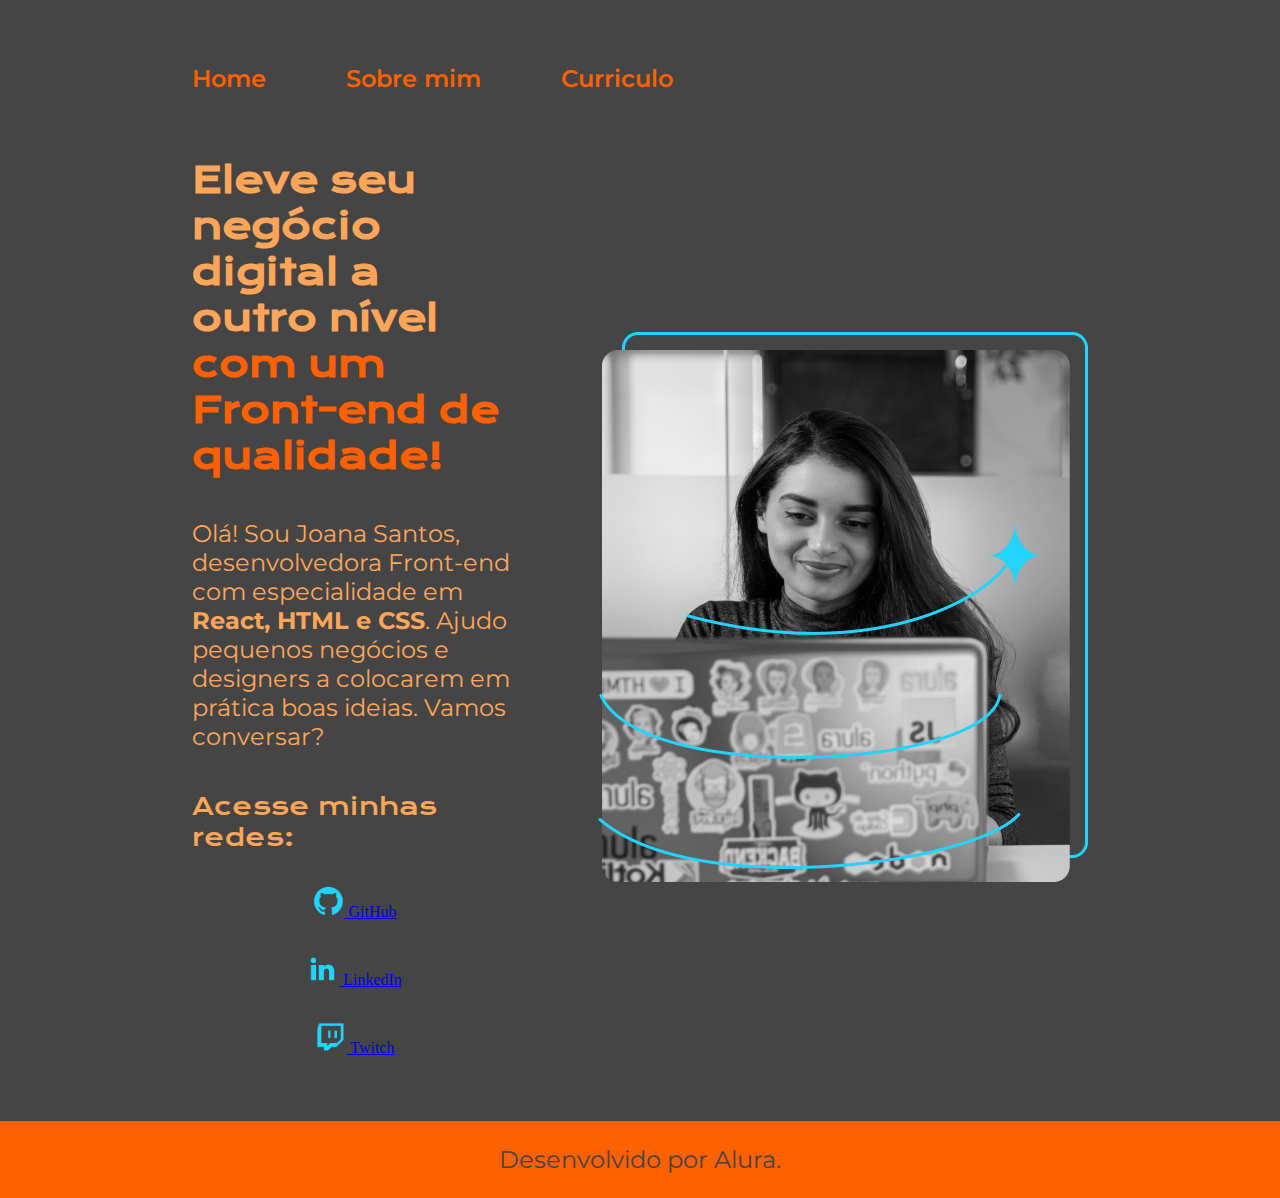
<file: index.html>
<!DOCTYPE html>
<html lang="pt-br">
<head>
    <meta charset="UTF-8"> 
    <meta http-equiv="X-UA-Compatible" content="IE=edge">
    <meta name="viewport" content="width=device-width, initial-scale=1.0">
    <title>Portifolio</title>
    <link rel="stylesheet" href="./styles/style.css">
</head>
<body>
    <header class="cabecalho">
        <nav class="cabecalho__menu">
            <a class="cabecalho__menu__link" href="index.html">Home</a>
            <a class="cabecalho__menu__link" href="about.html">Sobre mim</a>
            <a class="cabecalho__menu__link" href="curriculo.html">Curriculo</a>
        </nav>
    </header>
    <main class="apresentacao">
            <section class="apresentacao__conteudo">
            <h1 class ="apresentacao__conteudo__titulo">
                Eleve seu negócio digital a outro nível 
                <strong class="titulo-destaque">
                    com um Front-end de qualidade!
                </strong>
            </h1>
            <p class="apresentacao__conteudo__texto">Olá! Sou Joana Santos, desenvolvedora 
                Front-end com especialidade em <strong id="stacks">React, HTML e
                CSS</strong>. Ajudo pequenos negócios e designers a 
                colocarem em prática boas ideias. Vamos 
                conversar?
            </p>    
            <div class="apresentacao__links">
                <h2 class="apresentacao__links__subtitulo">Acesse minhas redes:</h2>

                <a class="apresentacao__links__link" href="https://github.com/guilhermeonrails" target="_blank">
                    <img src="./assets/github.png" alt="Âncora para o GitHub"> 
                    GitHub
                </a>

                <a class="apresentacao__links__link" href="https://www.linkedin.com/in/rafaellaballerini/" target="_blank">
                    <img src="./assets/linkedin.png" alt="Âncora para o LinkedIn"> 
                    LinkedIn
                </a>

                <a class="apresentacao__links__link" href="https://www.twitch.tv/rafaballerinii" target="_blank">
                    <img src="./assets/twitch.png" alt="âncora para o Twitch"> 
                    Twitch
                </a>
            </div>
        </section>
        <img src="./assets/Imagem.png" alt="Foto da Joana Santos programando">   
    </main>
    <footer class="rodape">
        <p>Desenvolvido por Alura.</p>
    </footer>
</body>
</html>
</file>
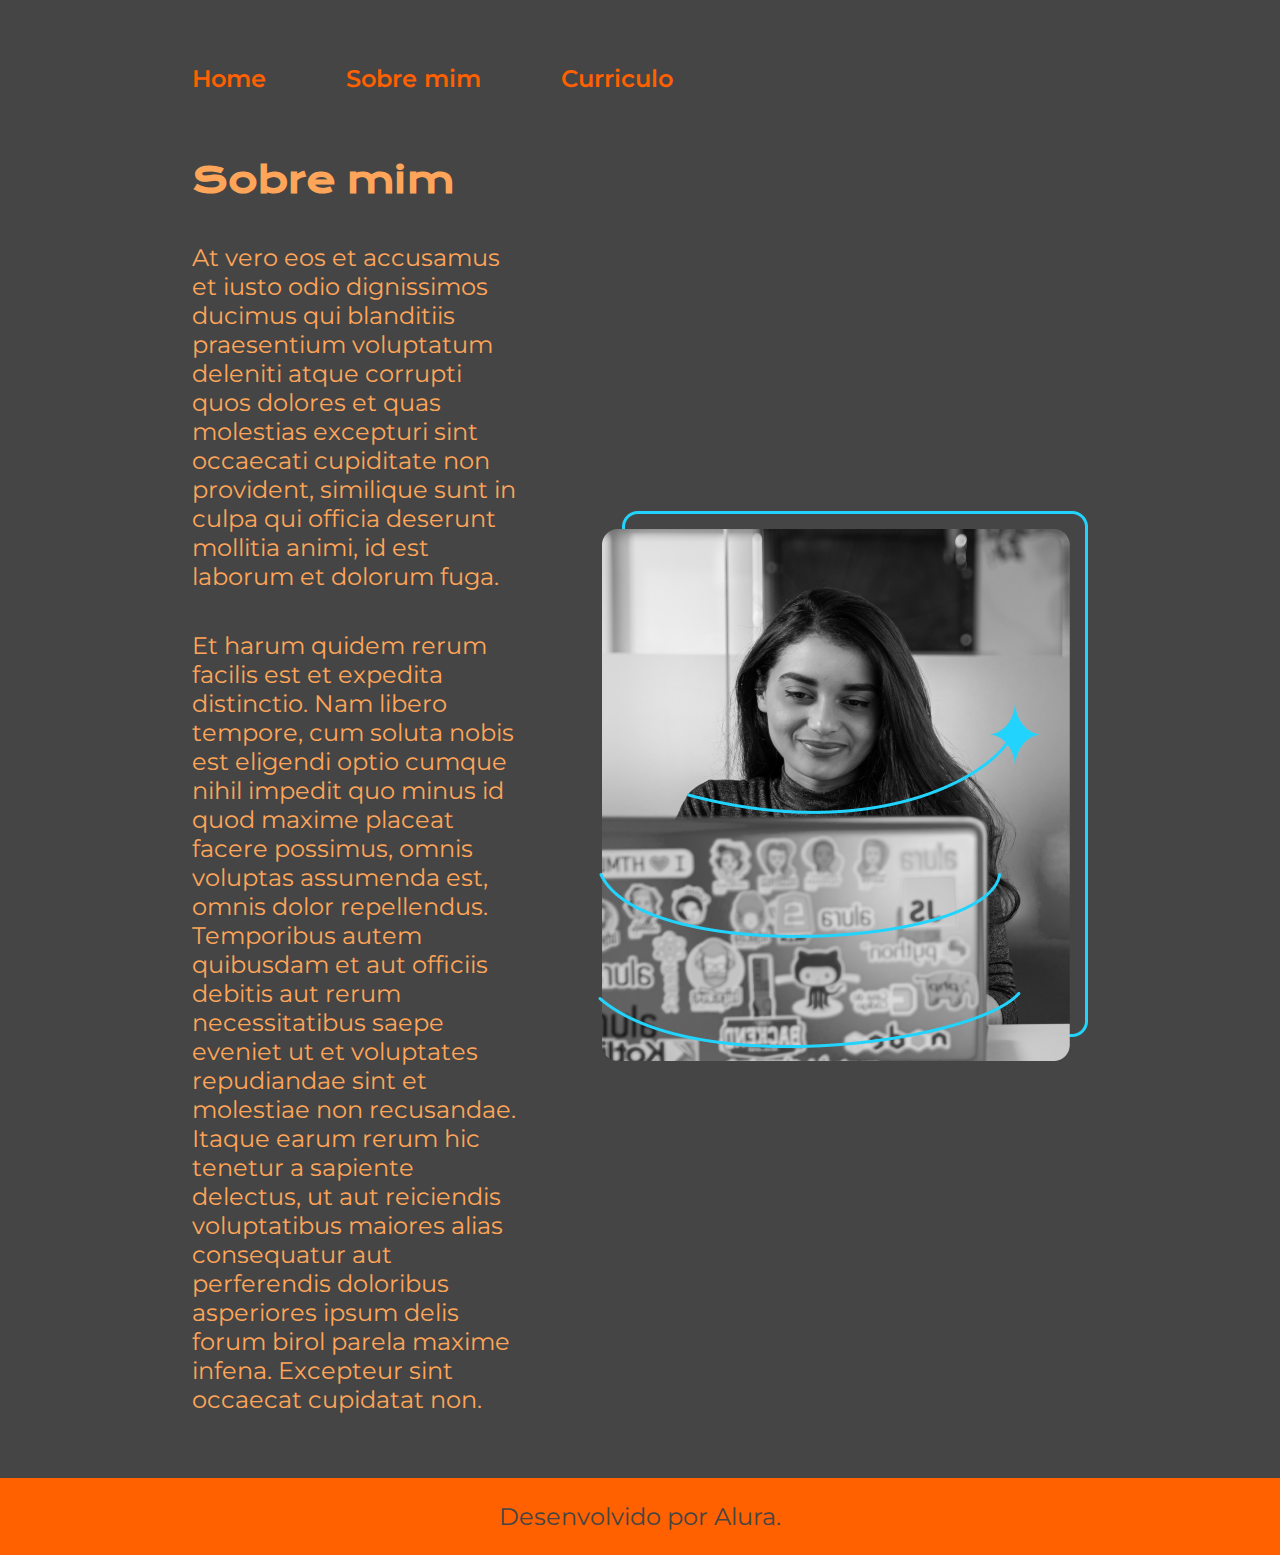
<file: about.html>
<!DOCTYPE html>
<html lang="pt-br">
<head>
    <meta charset="UTF-8">
    <meta http-equiv="X-UA-Compatible" content="IE=edge">
    <meta name="viewport" content="width=device-width, initial-scale=1.0">
    <link rel="stylesheet" href="./styles/style.css">
    <title>Sobre mim</title>
</head>
<body>
    <header class="cabecalho">
        <nav class="cabecalho__menu">
            <a class="cabecalho__menu__link" href="index.html">Home</a>
            <a class="cabecalho__menu__link" href="about.html">Sobre mim</a>
            <a class="cabecalho__menu__link" href="curriculo.html">Curriculo</a>
        </nav>
    </header>
    <main class="apresentacao">
        <section class="apresentacao__conteudo">
            <h1 class ="apresentacao__conteudo__titulo" class="apresentacao__conteudo__texto">Sobre mim</h1>
            <p class="apresentacao__conteudo__texto">At vero eos et accusamus et iusto odio dignissimos ducimus qui blanditiis praesentium voluptatum deleniti atque corrupti quos dolores et quas molestias excepturi sint occaecati cupiditate non provident, similique sunt in culpa qui officia deserunt mollitia animi, id est laborum et dolorum fuga.</p>
            
            <p class="apresentacao__conteudo__texto">Et harum quidem rerum facilis est et expedita distinctio. Nam libero tempore, cum soluta nobis est eligendi optio cumque nihil impedit quo minus id quod maxime placeat facere possimus, omnis voluptas assumenda est, omnis dolor repellendus. Temporibus autem quibusdam et aut officiis debitis aut rerum necessitatibus saepe eveniet ut et voluptates repudiandae sint et molestiae non recusandae. Itaque earum rerum hic tenetur a sapiente delectus, ut aut reiciendis voluptatibus maiores alias consequatur aut perferendis doloribus asperiores ipsum delis forum birol parela maxime infena. Excepteur sint occaecat cupidatat non.</p>
        </section>
        <img src="./assets/Imagem.png" alt="Foto da Joana Santos programando">
    </main>
    <footer class="rodape">
        <p>Desenvolvido por Alura.</p>
    </footer>
</body>
</html>
</file>
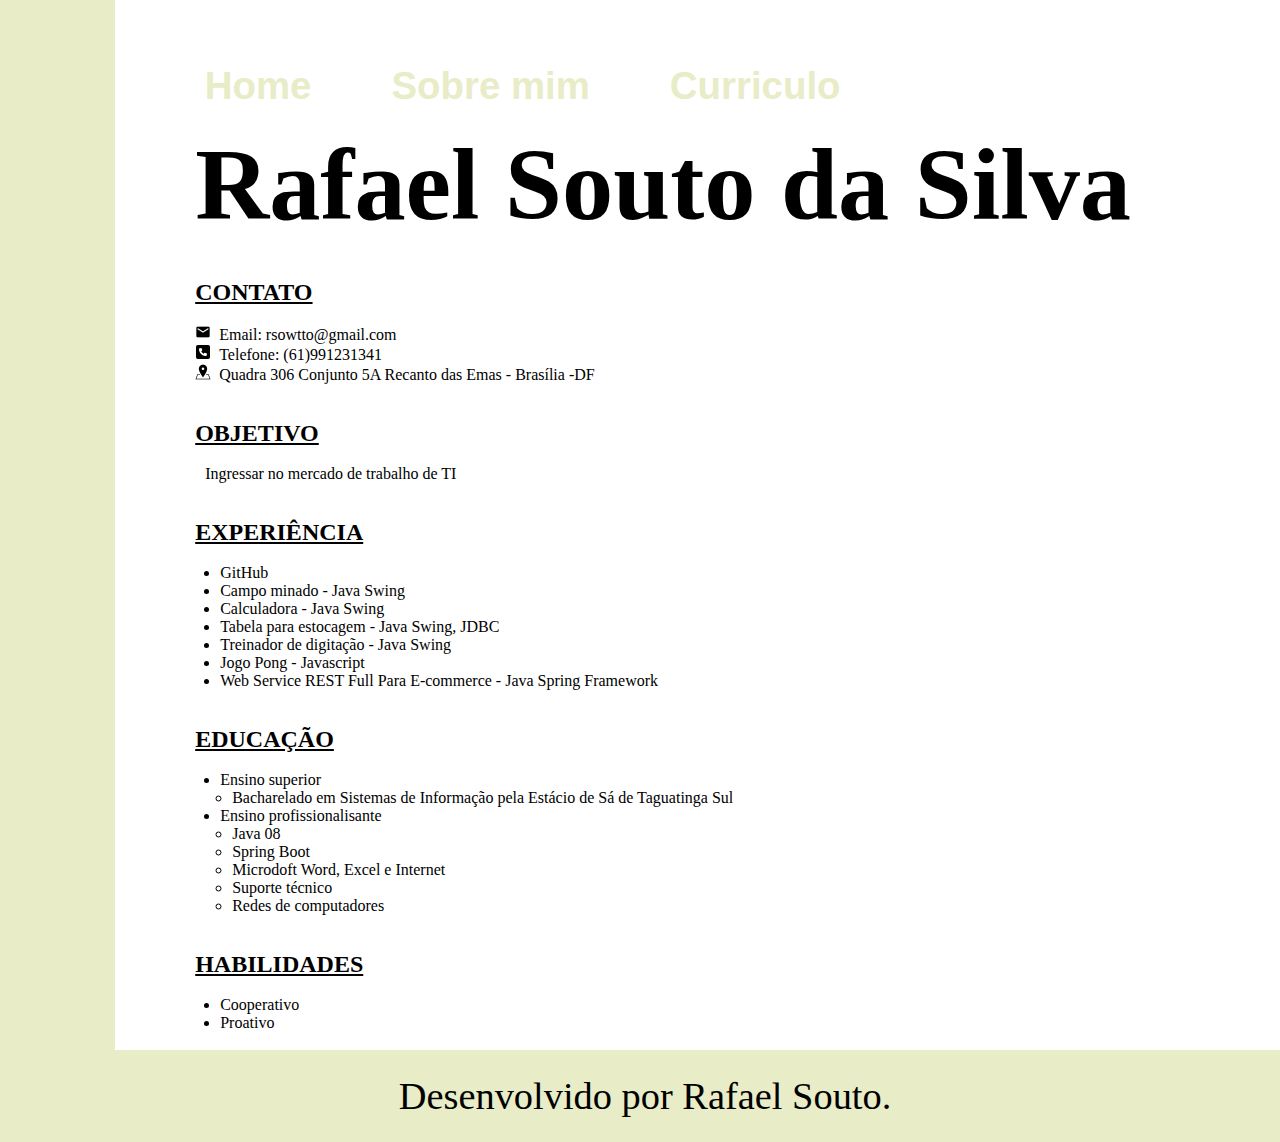
<file: curriculo.html>
<!DOCTYPE html>
<html lang="en">
<head>
    <meta charset="UTF-8">
    <meta http-equiv="X-UA-Compatible" content="IE=edge">
    <meta name="viewport" content="width=device-width, initial-scale=1.0">
    <link rel="stylesheet" href="./styles/curriculo.css">
    <title>Curriculo</title>
</head>
<body>
    <header class="cabecalho">
        <div class="barra-lateral"></div>
        <nav class="cabecalho__menu">
            <a class="cabecalho__menu__link" href="index.html">Home</a>
            <a class="cabecalho__menu__link" href="about.html">Sobre mim</a>
            <a class="cabecalho__menu__link" href="curriculo.html">Curriculo</a>
        </nav>
    </header>
    <main>
        <div class="barra-lateral">
        </div>
        <section>
            <h1>Rafael Souto da Silva</h1>
            <br><br>
            <h2>CONTATO</h2>
            <br>
            <div>
                <ul class="contato">
                    <li class="item-contato"><img src="assets/curriculo/email 16px.png" alt="">&ensp;Email: rsowtto@gmail.com</li>
                    <li class="item-contato"><img src="./assets/curriculo/phone 16px.png" alt="Ícone de telefone">&ensp;Telefone: (61)991231341</li>
                    <li class="item-contato"><img src="assets/curriculo/endereco 16px.png" alt="">&ensp;Quadra 306 Conjunto 5A Recanto das Emas - Brasília -DF</li>
                </ul>
            </div>
            <br><br>
            <h2>OBJETIVO</h2>
            <br>
            <P>Ingressar no mercado de trabalho de TI</P>
            <br><br>
            <h2>EXPERIÊNCIA</h2>
            <br>
            <div>
                <ul class="lista-desordenada">
                    <li><a href="https://github.com/Rafael-a11y" target="_blank">GitHub</a></li>
                    <li><a href="https://github.com/Rafael-a11y/campo-minado" target="_blank">Campo minado - Java Swing</a></li>
                    <li><a href="https://github.com/Rafael-a11y/calculadora" target="_blank">Calculadora - Java Swing</a></li>
                    <li><a href="https://github.com/Rafael-a11y/Tabela-de-Frutas" target="_blank">Tabela para estocagem - Java Swing, JDBC</a></li>
                    <li><a href="https://github.com/Rafael-a11y/AlgoritmosAvancados/tree/master/src/exercicios/treinadorDeDigitacao" target="_blank">Treinador de digitação - Java Swing</a></li>
                    <li><a href="https://github.com/Rafael-a11y/Pong" target="_blank">Jogo Pong - Javascript</a></li>
                    <li><a href="https://github.com/Rafael-a11y/vendas" target="_blank">Web Service REST Full Para E-commerce - Java Spring Framework</a></li>
                </ul>
            </div>
            <br><br>
            <h2>EDUCAÇÃO</h2>
            <br>
            <div>
                <ul class="lista-desordenada">
                    <li>Ensino superior</li>
                    <ul class="educacao" type="dot">
                        <li>Bacharelado em Sistemas de Informação pela Estácio de Sá de Taguatinga Sul</li>
                    </ul>
                    <li>Ensino profissionalisante</li>
                    <ul class="educacao" type="dot">
                        <li>Java 08</li>
                        <li>Spring Boot</li>
                        <li>Microdoft Word, Excel e Internet</li>
                        <li>Suporte técnico</li>
                        <li>Redes de computadores</li>
                    </ul>
                </ul>
            </div>
            <br><br>
            <h2>HABILIDADES</h2>
            <br>
            <div>
                <ul class="lista-desordenada">
                    <li>Cooperativo</li>
                    <li>Proativo</li>
                </ul>
            </div>
            <br>
        </section>
    </main>
    <footer class="rodape">
        <p>Desenvolvido por Rafael Souto.</p>
    </footer>
</body>
</html>
</file>
<file: styles/style.css>
@import url('https://fonts.googleapis.com/css2?family=Krona+One&family=Montserrat:wght@400;600&display=swap');

:root
{
    --cor-primaria: #454545;
    --cor-secundaria: #FFA559;
    --cor-terciaria: #FF6000;
    --cor-hover: #FFE6C7;

    --fonte-primaria: 'Krona One', sans-serif;
    --fonte-secundaria: 'Montserrat', sans-serif;

    --peso-semibold: 600;
    --peso-regular: 400;
}

*
{
    margin: 0;
    padding: 0;
}


body{
    /* height: 100vh; */
    box-sizing: border-box;
    background-color: var(--cor-primaria);
    color: var(--cor-secundaria);
}

.cabecalho
{
    padding: 5% 0% 0% 15%;   
}

.cabecalho__menu
{
    display: flex;
    gap: 80px;
}

.cabecalho__menu__link
{
    font-family: var(--fonte-secundaria);
    font-size: 1.5rem;
    font-weight: var(--peso-semibold);
    color: var(--cor-terciaria);
    text-decoration: none;
}

.apresentacao
{
    padding: 5% 15%;
    display: flex;
    align-items: center;
    justify-content: space-between;
    column-gap: 82px; /*Propriedade adicionada por mim*/
}

.apresentacao__conteudo
{
    width: 50%;
    display: flex;
    flex-direction: column;
    gap: 40px;
}

.apresentacao__conteudo__titulo
{
    font-size: 2.25rem;
    font-family: var(--fonte-primaria);
    transition: 1s;
}

.apresentacao__conteudo__titulo:hover
{
    font-size: 2.31rem;
    transition: 1s;
    cursor: pointer;
}

.titulo-destaque{
    color: var(--cor-terciaria);
}

.apresentacao__conteudo__texto
{
    font-size: 1.5rem;
    font-family: var(--fonte-secundaria);
    transition: 1s;
}

.apresentacao__conteudo__texto:hover
{
    font-size: 1.56rem;
    transition: 1s;
    cursor: pointer;
}

.apresentacao__links
{
    display: flex;
    flex-direction: column;
    justify-content: space-between;
    align-items: center;
    row-gap: 32px;
}

.apresentacao__links__subtitulo
{
    font-family: var(--fonte-primaria);
    font-weight: var(--peso-regular);
    font-size: 1.5rem;
}

.apresentacao__links__navegacao
{   
    display: flex;
    justify-content: center;
    gap: 16px;
    border: 2px solid var(--cor-terciaria);
    width: 50%;
    text-align: center;
    border-radius: 8px;
    font-size: 1.5rem;
    font-weight: var(--peso-semibold);
    padding: 21.5px 0;
    text-decoration: none;
    color: var(--cor-secundaria);
    font-family: var(--fonte-secundaria);
    column-gap: 16px;
    transition: 1s;
    cursor: pointer;
}

.apresentacao__links__link:hover
{
    background-color: var(--cor-hover);
    transition: 1s;
}

.apresentacao__imagem
{
    width: 50%;    
}


.rodape
{
    padding: 24px;
    color: var(--cor-primaria);
    background-color: var(--cor-terciaria);
    text-align: center;
    font-family: var(--fonte-secundaria);
    font-size: 1.5rem;
    font-weight: var(--peso-regular);
}

.apresentacao__conteudo__texto a{
    text-decoration: none;
    color: var(--cor-terciaria);
}

@media(max-width: 1150px)
{

    /*Voltar mais tarde para definir um padding como 5% apenas na parte superior.
    Além de definir novos @media's para resoluções de celulares e tablets: 480 e 800px*/
    .cabecalho
    {
        padding: 10%;
    }

    .cabecalho__menu
    {
        justify-content: center;   
    }

    .apresentacao
    {
        flex-direction: column-reverse;
        row-gap: 80px;
    }

    .apresentacao__conteudo
    {
        width: auto;
    }
}

@media (max-width: 800px)
{
    .cabecalho
    {
        padding-right: 20%;
    }
}

@media (max-width: 480px)
{
    .cabecalho
    {
        padding: 5% 10% 5% 0;
       
    }

    .cabecalho__menu
    {
        
        gap: 30px;
    }

    .cabecalho__menu__link
    {
        font-size: 1rem;
    }

    .apresentacao__links__navegacao
    {
        width: 60%;
    }

}
</file>
<file: styles/curriculo.css>
:root
{
    --bg-color: #e8ecc7;
}

*
{
    margin: 0;
    padding: 0;
}

/*Por padrão os browsers definem o font-size 
default do root element (html element) como
16px. Uma boa técnica é definir o font-size
do elemento html como 62.5%, assim o tamanho
em rem dos elementos seria os valores em pixels
divididos por 10*/
html
{
    /*font-size: 62.5%;*/
}

.cabecalho
{
    
    display: flex;
    justify-content: start;
    height: 96.44px;
    box-sizing: border-box;
}

.cabecalho__menu
{
    padding: 5% 0 0 7%;
    display: flex;
    gap: 80px;
}

.cabecalho__menu__link
{
    font-family: 'Montserrat', sans-serif;
    font-size: 2.4rem;
    font-weight: 600;
    color: var(--bg-color);
    text-decoration: none;
}

main
{
    display: flex;
}

.barra-lateral
{
    padding: 30% 0% 0% 9%;
    background-color: var(--bg-color);
}

section
{
    padding: 30px 0 0 80px;
}

h1
{
    font-size:6.4rem;
}

h2
{
    text-decoration: underline;
}

.contato
{
    list-style-type: none;
}



.lista-desordenada
{
    margin-left: 25px;
}

a
{
    text-decoration: none;
    color: #000000;
}

.educacao
{
    margin-left: 12px;
}

p
{
    margin-left: 10px;
}

.rodape
{
    padding: 24px;
    color: #000000;
    background-color: var(--bg-color);
    text-align: center;
    font-family: 'Montserrat', 'sans-serif';
    font-size: 2.4rem;
    font-weight: 400;
}
</file>
